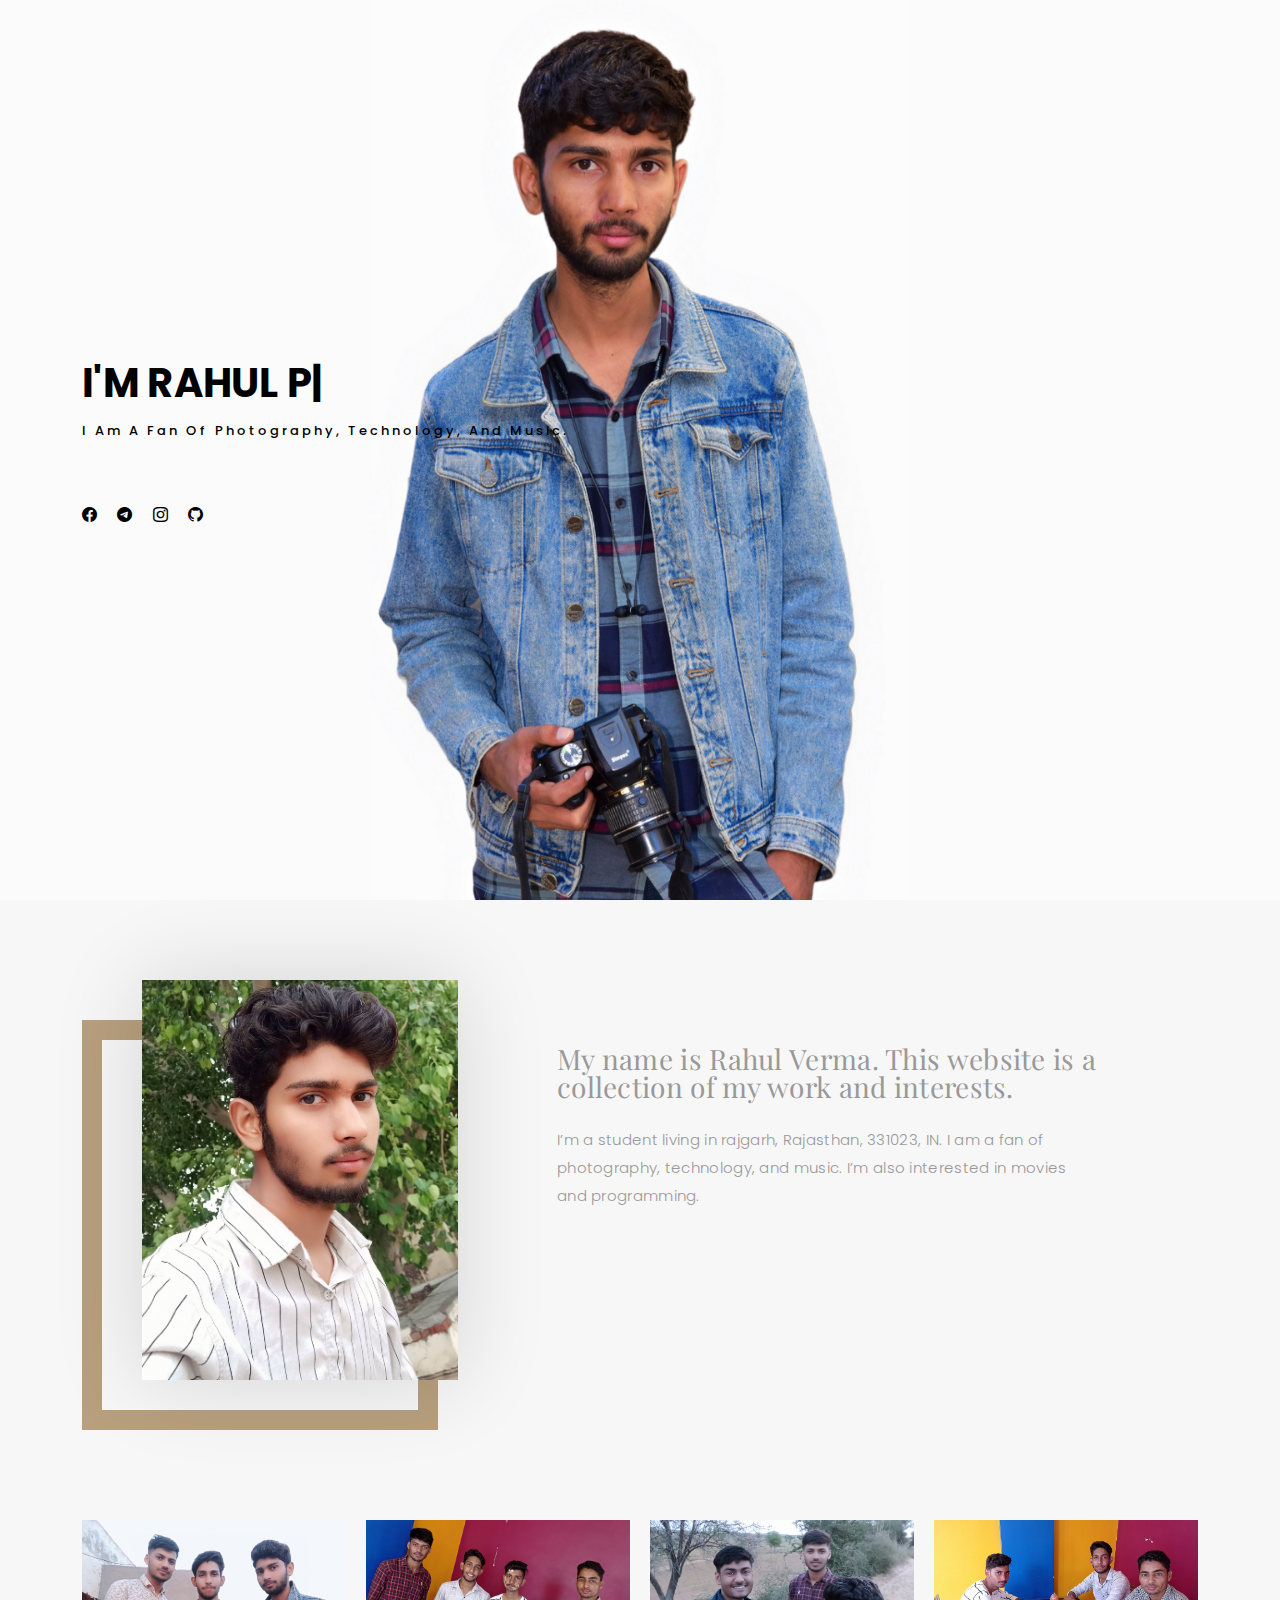
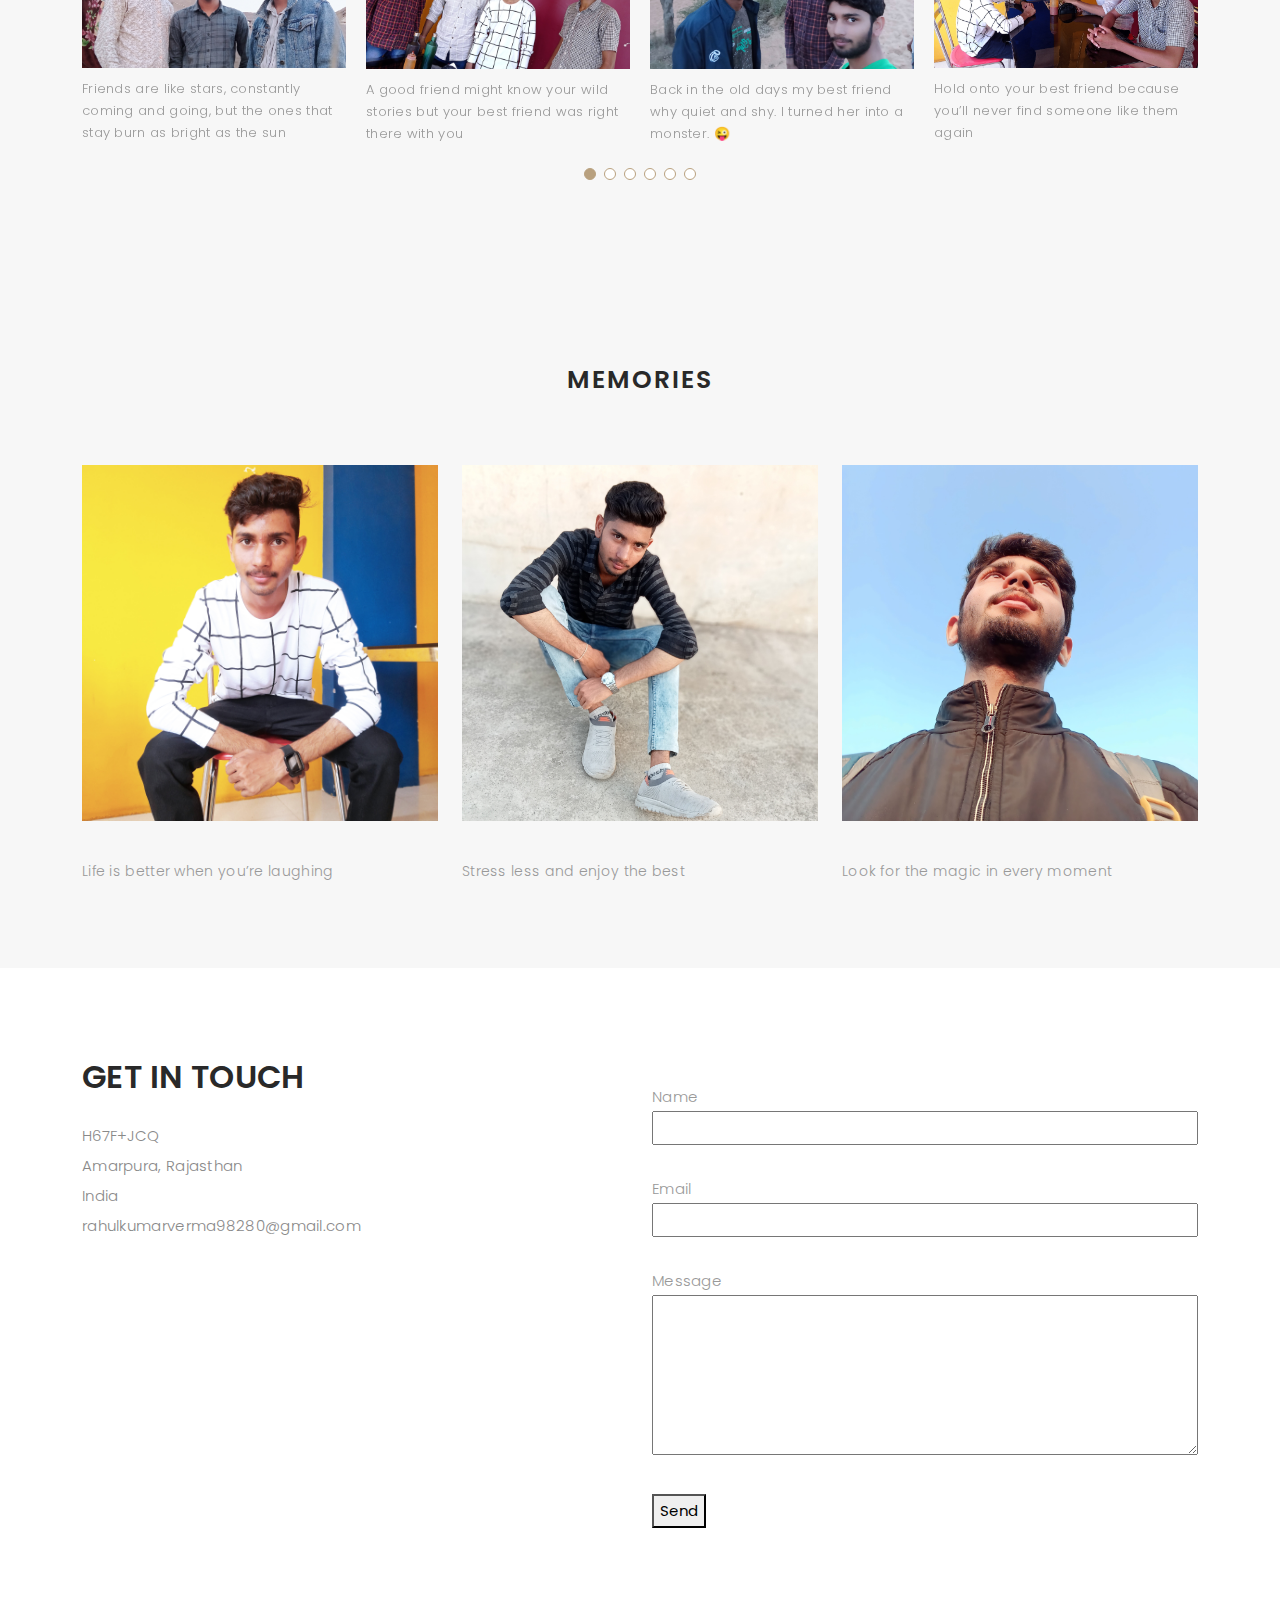
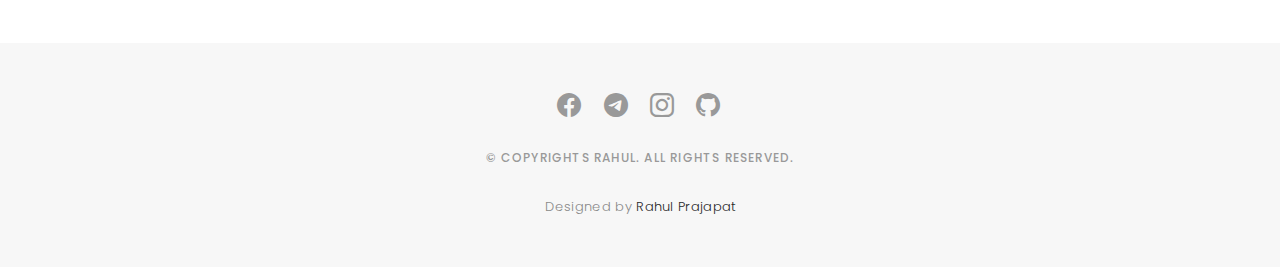
<file: index.html>
<!DOCTYPE html>
<html lang="en">

<head>
  <meta charset="utf-8">
  <meta content="width=device-width, initial-scale=1.0" name="viewport">
  <title>Rahul Prajapat:I am a fan of photography, technology, and music.
      </title>
<meta name="description" content=" My name is Rahul Verma and I'm a college student. This website is a collection of my work and interests.
      "/>
<meta name="keywords" content="rahulprajapat.netlify.app,rahulprajapatamarpura,Rahul,rahul verma,rahul prajapat,personal website,Instagram,rajgarh,churu,amarapura dham,nature,quotes"/>
<link rel="canonical" href="https://rahulprajapat.netlify.app/"/>
<meta name="copyright" content="Rahul prajapat"/>
<meta name="author" content="Rahul prajapat"/>
<meta name="reply-to" content="Rahulverma52275@gmail.com"/>
<meta name="robots" content="all"/>

  <!-- Favicons -->
  <link href="assets/img/favicon.ico" rel="icon">

  <!-- Google Fonts -->
  <link href="https://fonts.googleapis.com/css?family=Poppins:300,300i,400,400i,500,500i,600,600i,700,700i|Playfair+Display:400,400i,500,500i,600,600i,700,700i,900,900i" rel="stylesheet">

  <!-- Vendor CSS Files -->
  <link href="assets/vendor/bootstrap/css/bootstrap.min.css" rel="stylesheet">
  <link href="assets/vendor/bootstrap-icons/bootstrap-icons.css" rel="stylesheet">
  <link href="assets/vendor/boxicons/css/boxicons.min.css" rel="stylesheet">
  <link href="assets/vendor/glightbox/css/glightbox.min.css" rel="stylesheet">
  <link href="assets/vendor/swiper/swiper-bundle.min.css" rel="stylesheet">

  <!-- Template Main CSS File -->
  <link href="assets/css/style.css" rel="stylesheet">
</head>

<body>

  <!-- ======= Header ======= -->
  <header id="header" class="fixed-top ">
    <div class="container d-flex align-items-center justify-content-between">

   <!--   <a href="index.html" class="logo"><img src="assets/img/logo.png" alt="" class="img-fluid"></a> -->
      <!-- Uncomment below if you prefer to use an text logo -->
       <h1 class="logo"><a href="index.html">Rahul</a></h1> 

      <nav id="navbar" class="navbar">
        <ul>
          <li><a class="nav-link scrollto active" href="#hero">Home</a></li>
          <li><a class="nav-link scrollto" href="#about">About</a></li>
          <li><a class="nav-link  scrollto" href="#journal">Memories</a></li>
          <li><a class="nav-link scrollto" href="#contact">Contact</a></li>
        </ul>
        <i class="bi bi-list mobile-nav-toggle"></i>
      </nav><!-- .navbar -->

    </div>
  </header><!-- End Header -->

  <!-- ======= Hero Section ======= -->
  <div id="hero" class="home">

    <div class="container">
      <div class="hero-content">
        <h1>I'm <span class="typed" data-typed-items="Rahul Prajapat, Student"></span></h1>
        <p>I am a fan of photography, technology, and music.
      </p></p>

        <ul class="list-unstyled list-social">
          <li><a href="https://www.facebook.com/profile.php?id=100090888447933"><i class="bi bi-facebook"></i></a></li>
          <li><a href="https://t.me/rahul_verma_789"><i class="bi bi-telegram"></i></a></li>
          <li><a href="https://instagram.com/rahul_verma.789"><i class="bi bi-instagram"></i></a></li>
          <li><a href="https://github.com/rahulverma789"><i class="bi bi-github"></i></a></li>
        </ul>
      </div>
    </div>
  </div><!-- End Hero -->

  <main id="main">

    <!-- ======= About Section ======= -->
    <div id="about" class="paddsection">
      <div class="container">
        <div class="row justify-content-between">

          <div class="col-lg-4 ">
            <div class="div-img-bg">
              <div class="about-img">
                <img src="assets/img/me.jpg" class="img-responsive" alt="me">
              </div>
            </div>
          </div>

          <div class="col-lg-7">
            <div class="about-descr">

              <p class="p-heading">My name is Rahul Verma. This website is a collection of my work and interests. </p>
              <p class="separator">I’m a student living in rajgarh, Rajasthan, 331023, IN. I am a fan of photography, technology, and music. I’m also interested in movies and programming. 
      </p></p>

            </div>

          </div>
        </div>
      </div>
    </div><!-- End About Section -->
    <!-- =======Slide Section ======= -->
    <div id="services">
      <div class="container">

        <div class="services-slider swiper" data-aos="fade-up" data-aos-delay="100">
          <div class="swiper-wrapper">

            <div class="swiper-slide">
              <div class="services-block">
                <img src="assets/img/slide1.jpg" alt="slide1" width="100%" height=""/>
                <span></span>
                <p class="separator">Friends are like stars, constantly coming and going, but the ones that stay burn as bright as the sun</p>
              </div>
            </div><!-- End testimonial item -->

            <div class="swiper-slide">
              <div class="services-block">
                <img src="assets/img/slide2.jpg" alt="slide2" width="100%" height=""/>
                <span></span>
                <p class="separator">A good friend might know your wild stories but your best friend was right there with you</p>
              </div>
            </div><!-- End testimonial item -->

            <div class="swiper-slide">
              <div class="services-block">
                <img src="assets/img/slide3.jpg" alt="slide3" width="100%" height=""/>
                <span></span>
                <p class="separator">Back in the old days my best friend why quiet and shy. I turned her into a monster. 😜</p>
              </div>
            </div><!-- End testimonial item -->

            <div class="swiper-slide">
              <div class="services-block">
               <img src="assets/img/slide4.jpg" alt="slide4" width="100%" height="auto"/>
                <span></span>
                <p class="separator">Hold onto your best friend because you’ll never find someone like them again</p>
              </div>
            </div><!-- End testimonial item -->

            <div class="swiper-slide">
              <div class="services-block">
                <img src="assets/img/slide5.jpg" alt="slide5" width="100%" height="auto"/>
                <span></span>
                <p class="separator">I would never let my best friend do anything stupid…alone</p>
              </div>
            </div><!-- End testimonial item -->

            <div class="swiper-slide">
              <div class="services-block">
                <img src="assets/img/slide6.jpg" alt="slide6" width="100%" height="auto"/>
                <span></span>
                <p class="separator">Find someone who brings out the best in you</p>
              </div>
            </div><!-- End testimonial item -->

          </div>
          <div class="swiper-pagination"></div>
        </div>

      </div>

    </div><!-- End Slide Section -->
      <!-- ======= Journal Section ======= -->
    <div id="journal" class="text-left paddsection">

      <div class="container">
        <div class="section-title text-center">
          <h2>Memories</h2>
        </div>
      </div>

      <div class="container">
        <div class="journal-block">
          <div class="row">

            <div class="col-lg-4 col-md-6">
              <div class="journal-info">

                <a href=""><img src="assets/img/blog-post-1.jpg" class="img-responsive" alt="rahul prajapat"></a>

                <div class="journal-txt">

                  <h4><a href="#"></a></h4>
                  <p class="separator">Life is better when you’re laughing</p>

                </div>

              </div>
            </div>

            <div class="col-lg-4 col-md-6">
              <div class="journal-info">

                <a href=""><img src="assets/img/blog-post-2.jpg" class="img-responsive" alt="rahul prajapat"></a>

                <div class="journal-txt">

                  <h4><a href=""></a></h4>
                  <p class="separator">Stress less and enjoy the best</p>

                </div>

              </div>
            </div>

            <div class="col-lg-4 col-md-6">
              <div class="journal-info">

                <a href=""><img src="assets/img/blog-post-3.jpg" class="img-responsive" alt="rahul prajapat"></a>

                <div class="journal-txt">

                  <h4><a href=""></a></h4>
                  <p class="separator">Look for the magic in every moment</p>

                </div>

              </div>
            </div>

          </div>
        </div>
      </div>

    </div><!-- End Journal Section -->

    <!-- ======= Contact Section ======= -->
    <div id="contact" class="paddsection">
      <div class="container">
        <div class="contact-block1">
          <div class="row">

            <div class="col-lg-6">
              <div class="contact-contact">

                <h2 class="mb-30">GET IN TOUCH</h2>

       <ul class="contact-details">
                  <li><span>H67F+JCQ </span></li>
                  <li><span>Amarpura, Rajasthan</span></li>
                  <li><span>India</span></li>
                  <li><span>rahulkumarverma98280@gmail.com</span></li>
                </ul>
              </div>
            </div>

            <div class="col-lg-6">
              <form name="contact" method="POST" data-netlify="true">
    <p>
      <label for="name">Name</label>
      <input type="text" id="name" name="name" />
    </p>
    <p>
      <label for="email">Email</label>
      <input type="text" id="email" name="email" />
    </p>
    <p>
      <label for="message">Message</label>
      <textarea id="message" name="message"></textarea>
    </p>
    <p>
      <button type="submit">Send</button>
    </p>
  </form>
            </div>
          </div>
        </div>
      </div>
    </div><!-- End Contact Section -->

  </main><!-- End #main -->

  <!-- ======= Footer ======= -->
  <div id="footer" class="text-center">
    <div class="container">
      <div class="socials-media text-center">

        <ul class="list-unstyled">
          <li><a href="https://www.facebook.com/profile.php?id=100090888447933"><i class="bi bi-facebook"></i></a></li>
          <li><a href="https://t.me/rahul_verma_789"><i class="bi bi-telegram"></i></a></li>
          <li><a href="https://instagram.com/rahul_verma.789"><i class="bi bi-instagram"></i></a></li>
          <li><a href="https://github.com/rahulverma789"><i class="bi bi-github"></i></a></li>
        </ul>

      </div>

      <p>&copy; Copyrights Rahul. All rights reserved.</p>

      <div class="credits">
        Designed by <a href="https://instagram.com/rahul_verma.789/">Rahul Prajapat</a>
      </div>

    </div>
  </div><!-- End Footer -->

  <a href="#" class="back-to-top d-flex align-items-center justify-content-center"><i class="bi bi-arrow-up-short"></i></a>

  <!-- Vendor JS Files -->
  <script src="assets/vendor/bootstrap/js/bootstrap.bundle.min.js"></script>
  <script src="assets/vendor/glightbox/js/glightbox.min.js"></script>
  <script src="assets/vendor/isotope-layout/isotope.pkgd.min.js"></script>
  <script src="assets/vendor/swiper/swiper-bundle.min.js"></script>
  <script src="assets/vendor/typed.js/typed.min.js"></script>
  <script src="assets/vendor/php-email-form/validate.js"></script>

  <!-- Template Main JS File -->
  <script src="assets/js/main.js"></script>

</body>

</html>
</file>
<file: assets/css/style.css>
/**
* Template Name: Folio - v4.10.0
* Template URL: https://bootstrapmade.com/folio-bootstrap-portfolio-template/
* Author: BootstrapMade.com
* License: https://bootstrapmade.com/license/
*/

/*--------------------------------------------------------------
# General
--------------------------------------------------------------*/
body {
  background: #ffffff;
  color: #898989;
  font-family: "Poppins", helvetica;
  font-size: 15px;
  font-weight: 300;
  line-height: 20px;
  letter-spacing: 0.02em;
  overflow-x: hidden;
  margin: 0 auto;
  padding: 0;
  box-sizing: border-box;
}

h1,
h2,
h3,
h4,
h5,
h6 {
  margin: 0;
}

h2 {
  color: #292929;
  font-weight: 600;
}

h4 {
  color: #292929;
  font-size: 14px;
  font-weight: 600;
}

a {
  color: #292929;
  text-decoration: none !important;
  transition: all 0.5s ease-in-out 0s;
}

a:hover {
  transition: all 0.5s ease-in-out 0s;
}

p {
  margin: 25px 0;
  padding: 0;
  font-size: 15px;
  color: #999999;
  line-height: 28px;
}

::-moz-selection {
  background: #b8a07e;
  color: #fff;
}

::selection {
  background: #b8a07e;
  color: #fff;
}

.btn {
  background: #333;
  border: medium none;
  border-radius: 0;
  color: #fff;
  font-size: 12px;
  height: 50px;
  line-height: 50px;
  padding: 0 30px;
  text-transform: uppercase;
}

.btn:hover,
.btn:focus {
  color: #fff;
}

.padDiv {
  padding: 30px 20px;
}

.section-title {
  margin-bottom: 70px;
}

.section-title h2 {
  font-size: 25px;
  letter-spacing: 2px;
  text-transform: uppercase;
}

.form-control {
  background-color: transparent;
  border: 1px solid #999;
  border-radius: 0;
  color: #999999;
  font-size: 12px;
  font-weight: 500;
  height: 50px;
  letter-spacing: 0.1em;
  padding-left: 10px;
  margin: 0 0 25px 0;
  line-height: 14px;
  text-transform: uppercase;
}

.form-control:focus {
  box-shadow: none;
  outline: 0 none;
}

.paddsection {
  padding-top: 90px;
  padding-bottom: 90px;
}

.paddsections {
  padding-top: 90px;
  padding-bottom: 90px !important;
}

.hvr-shutter-in-horizontal::before {
  background: #333;
}

.hvr-shutter-in-horizontal:hover {
  background: #b8a07e;
}

.mb-30 {
  margin-bottom: 30px;
}

.main-content {
  padding-top: 140px;
}

/*--------------------------------------------------------------
# Back to top button
--------------------------------------------------------------*/
.back-to-top {
  position: fixed;
  visibility: hidden;
  opacity: 0;
  right: 15px;
  bottom: 15px;
  z-index: 996;
  background: #b8a07e;
  width: 40px;
  height: 40px;
  border-radius: 4px;
  transition: all 0.4s;
}

.back-to-top i {
  font-size: 28px;
  color: #fff;
  line-height: 0;
}

.back-to-top:hover {
  background: #c6b398;
  color: #fff;
}

.back-to-top.active {
  visibility: visible;
  opacity: 1;
}

/*--------------------------------------------------------------
# Header
--------------------------------------------------------------*/
#header {
  transition: all 0.5s;
  z-index: 997;
  padding: 15px 0;
  background-color: #fff;
  top: -100%;
  box-shadow: 0px 2px 25px rgba(0, 0, 0, 0.08);
}

#header.header-scrolled,
#header.header-inner-pages {
  top: 0;
}

#header .logo {
  font-size: 30px;
  margin: 0;
  padding: 0;
  line-height: 1;
  font-weight: 600;
  letter-spacing: 1px;
  font-family: "Playfair Display", sans-serif;
  font-style: italic;
}

#header .logo a {
  color: #898989;
}

#header .logo img {
  max-height: 40px;
}

@media (max-width: 992px) {
  #header {
    border: 0;
  }
}

/*--------------------------------------------------------------
# Navigation Menu
--------------------------------------------------------------*/
/**
* Desktop Navigation 
*/
.navbar {
  padding: 0;
}

.navbar ul {
  margin: 0;
  padding: 0;
  display: flex;
  list-style: none;
  align-items: center;
}

.navbar li {
  position: relative;
}

.navbar a,
.navbar a:focus {
  display: flex;
  align-items: center;
  justify-content: space-between;
  padding: 10px 0 10px 30px;
  font-family: "Poppins", sans-serif;
  font-size: 14px;
  font-weight: 500;
  color: #7e7d7d;
  white-space: nowrap;
  transition: 0.3s;
}

.navbar a i,
.navbar a:focus i {
  font-size: 12px;
  line-height: 0;
  margin-left: 5px;
}

.navbar a:hover,
.navbar .active,
.navbar .active:focus,
.navbar li:hover>a {
  color: #b8a07e;
}

.navbar .dropdown ul {
  display: block;
  position: absolute;
  left: 30px;
  top: calc(100% + 30px);
  margin: 0;
  padding: 10px 0;
  z-index: 99;
  opacity: 0;
  visibility: hidden;
  background: #fff;
  box-shadow: 0px 0px 30px rgba(127, 137, 161, 0.25);
  transition: 0.3s;
}

.navbar .dropdown ul li {
  min-width: 200px;
}

.navbar .dropdown ul a {
  padding: 10px 20px;
  font-weight: 400;
}

.navbar .dropdown ul a i {
  font-size: 12px;
}

.navbar .dropdown ul a:hover,
.navbar .dropdown ul .active:hover,
.navbar .dropdown ul li:hover>a {
  color: #b8a07e;
}

.navbar .dropdown:hover>ul {
  opacity: 1;
  top: 100%;
  visibility: visible;
}

.navbar .dropdown .dropdown ul {
  top: 0;
  left: calc(100% - 30px);
  visibility: hidden;
}

.navbar .dropdown .dropdown:hover>ul {
  opacity: 1;
  top: 0;
  left: 100%;
  visibility: visible;
}

@media (max-width: 1366px) {
  .navbar .dropdown .dropdown ul {
    left: -90%;
  }

  .navbar .dropdown .dropdown:hover>ul {
    left: -100%;
  }
}

/**
* Mobile Navigation 
*/
.mobile-nav-toggle {
  color: #4b4a4a;
  font-size: 28px;
  cursor: pointer;
  display: none;
  line-height: 0;
  transition: 0.5s;
}

.mobile-nav-toggle.bi-x {
  color: #fff;
}

@media (max-width: 991px) {
  .mobile-nav-toggle {
    display: block;
  }

  .navbar ul {
    display: none;
  }
}

.navbar-mobile {
  position: fixed;
  overflow: hidden;
  top: 0;
  right: 0;
  left: 0;
  bottom: 0;
  background: rgba(49, 49, 49, 0.9);
  transition: 0.3s;
}

.navbar-mobile .mobile-nav-toggle {
  position: absolute;
  top: 15px;
  right: 15px;
}

.navbar-mobile ul {
  display: block;
  position: absolute;
  top: 55px;
  right: 15px;
  bottom: 15px;
  left: 15px;
  padding: 10px 0;
  border-radius: 10px;
  background-color: #fff;
  overflow-y: auto;
  transition: 0.3s;
}

.navbar-mobile a,
.navbar-mobile a:focus {
  padding: 10px 20px;
  font-size: 15px;
  color: #4b4a4a;
}

.navbar-mobile a:hover,
.navbar-mobile .active,
.navbar-mobile li:hover>a {
  color: #b8a07e;
}

.navbar-mobile .getstarted,
.navbar-mobile .getstarted:focus {
  margin: 15px;
}

.navbar-mobile .dropdown ul {
  position: static;
  display: none;
  margin: 10px 20px;
  padding: 10px 0;
  z-index: 99;
  opacity: 1;
  visibility: visible;
  background: #fff;
  box-shadow: 0px 0px 30px rgba(127, 137, 161, 0.25);
}

.navbar-mobile .dropdown ul li {
  min-width: 200px;
}

.navbar-mobile .dropdown ul a {
  padding: 10px 20px;
}

.navbar-mobile .dropdown ul a i {
  font-size: 12px;
}

.navbar-mobile .dropdown ul a:hover,
.navbar-mobile .dropdown ul .active:hover,
.navbar-mobile .dropdown ul li:hover>a {
  color: #b8a07e;
}

.navbar-mobile .dropdown>.dropdown-active {
  display: block;
}

/*--------------------------------------------------------------
# Hero
--------------------------------------------------------------*/
#hero {
  background: url("../img/home-bg.jpg") repeat scroll center center/cover;
  height: 100vh;
  width: 100%;
}

#hero .hero-content {
  height: 100vh;
  text-align: left;
  width: 100%;
  display: flex;
  justify-content: center;
  flex-direction: column;
}

.hero-content h1 {
  font-size: 40px;
  font-weight: 700;
  margin-bottom: 10px;
  text-transform: uppercase;
  color: #000;
}

.hero-content p {
  font-size: 13px;
  letter-spacing: 3px;
  margin-top: 0;
  margin-bottom: 30px;
  text-transform: capitalize;
  color: #000;
  font-weight: 500;
}

.hero-content .list-social li {
  float: left;
  margin-right: 20px;
}

.hero-content .list-social li i {
  color: #000;
  font-size: 15px;
}

/*--------------------------------------------------------------
# Breadcrumbs
--------------------------------------------------------------*/
.breadcrumbs {
  padding: 120px 0 0 0;
  background-color: white;
  min-height: 40px;
}

@media (max-width: 992px) {
  .breadcrumbs {
    padding-top: 100px;
  }
}

.breadcrumbs h2 {
  font-size: 24px;
  font-weight: 300;
  margin: 0;
}

@media (max-width: 992px) {
  .breadcrumbs h2 {
    margin: 0 0 10px 0;
  }
}

.breadcrumbs ol {
  display: flex;
  flex-wrap: wrap;
  list-style: none;
  padding: 0;
  margin: 0;
  font-size: 14px;
}

.breadcrumbs ol li+li {
  padding-left: 10px;
}

.breadcrumbs ol li+li::before {
  display: inline-block;
  padding-right: 10px;
  color: #6c757d;
  content: "/";
}

@media (max-width: 768px) {
  .breadcrumbs .d-flex {
    display: block !important;
  }

  .breadcrumbs ol {
    display: block;
  }

  .breadcrumbs ol li {
    display: inline-block;
  }
}

/*-----------------------------------------------------------------------------------*/
/*  About
/*-----------------------------------------------------------------------------------*/
#about {
  width: 100%;
  height: auto;
  background: #f7f7f7;
  padding-top: 120px;
}

#about .div-img-bg {
  padding-bottom: 30px;
  border: 20px solid #b8a07e;
}

#about .div-img-bg .about-img img {
  width: 100%;
  box-shadow: 0px 0px 85px 0px rgba(0, 0, 0, 0.14);
  margin-top: -60px;
  margin-left: 40px;
  height: 400px;
  -o-object-fit: cover;
  object-fit: cover;
}

#about .about-descr .p-heading {
  font-family: "Playfair Display", serif;
  font-size: 28px;
  text-align: left;
}

#about .about-descr .separator {
  max-width: 80%;
  margin-bottom: 0;
  text-align: left;
}

/*--------------------------------------------------------------
# Services
--------------------------------------------------------------*/
#services {
  background: #f7f7f7;
  position: relative;
  padding-bottom: 80px;
}

.services-block span {
  margin: 10px 0;
  position: relative;
  font-size: 13px;
  color: #292929;
  letter-spacing: 0.1em;
  font-weight: 500;
  text-transform: uppercase;
  display: block;
}

.services-block .separator {
  margin: 0;
  font-size: 13px;
  line-height: 22px;
}

.services-block i {
  font-size: 44px;
  color: #b8a07e;
  line-height: 44px;
}

.services-slider .swiper-pagination {
  margin-top: 30px;
  position: relative;
}

.services-slider .swiper-pagination .swiper-pagination-bullet {
  width: 12px;
  height: 12px;
  background-color: #fff;
  opacity: 1;
  border: 1px solid #b8a07e;
}

.services-slider .swiper-pagination .swiper-pagination-bullet-active {
  background-color: #b8a07e;
}

/*--------------------------------------------------------------
# Portfolio
--------------------------------------------------------------*/
#portfolio {
  position: relative;
  padding-bottom: 50px;
}

#portfolio #portfolio-flters {
  padding: 0;
  margin: 0 auto 35px auto;
  list-style: none;
  text-align: center;
  border-radius: 50px;
  padding: 2px 15px;
}

#portfolio #portfolio-flters li {
  cursor: pointer;
  display: inline-block;
  padding: 10px 15px 8px 15px;
  font-size: 14px;
  font-weight: 600;
  line-height: 1;
  text-transform: uppercase;
  color: #999999;
  margin-bottom: 5px;
  transition: all 0.3s ease-in-out;
}

#portfolio #portfolio-flters li:hover,
#portfolio #portfolio-flters li.filter-active {
  color: #b8a07e;
}

#portfolio #portfolio-flters li:last-child {
  margin-right: 0;
}

#portfolio .portfolio-item {
  margin-bottom: 30px;
}

#portfolio .portfolio-item .portfolio-info {
  opacity: 0;
  position: absolute;
  left: 30px;
  right: 30px;
  bottom: 0;
  z-index: 3;
  transition: all ease-in-out 0.3s;
  background: rgba(255, 255, 255, 0.9);
  padding: 15px;
}

#portfolio .portfolio-item .portfolio-info h4 {
  font-size: 18px;
  color: #666;
  font-weight: 600;
  margin-bottom: 10px;
}

#portfolio .portfolio-item .portfolio-info p {
  color: #999;
  font-size: 14px;
  margin: 0;
  padding: 0;
}

#portfolio .portfolio-item .portfolio-info .preview-link,
#portfolio .portfolio-item .portfolio-info .details-link {
  position: absolute;
  right: 40px;
  font-size: 24px;
  top: calc(50% - 18px);
  color: #b8a07e;
}

#portfolio .portfolio-item .portfolio-info .preview-link:hover,
#portfolio .portfolio-item .portfolio-info .details-link:hover {
  color: #cab89f;
}

#portfolio .portfolio-item .portfolio-info .details-link {
  right: 10px;
}

#portfolio .portfolio-item:hover .portfolio-info {
  opacity: 1;
  bottom: 20px;
}

/*--------------------------------------------------------------
# Portfolio Details
--------------------------------------------------------------*/
.portfolio-details {
  padding-top: 40px;
}

.portfolio-details .portfolio-details-slider img {
  width: 100%;
}

.portfolio-details .portfolio-details-slider .swiper-pagination {
  margin-top: 20px;
  position: relative;
}

.portfolio-details .portfolio-details-slider .swiper-pagination .swiper-pagination-bullet {
  width: 12px;
  height: 12px;
  background-color: #fff;
  opacity: 1;
  border: 1px solid #b8a07e;
}

.portfolio-details .portfolio-details-slider .swiper-pagination .swiper-pagination-bullet-active {
  background-color: #b8a07e;
}

.portfolio-details .portfolio-info {
  padding: 30px;
  box-shadow: 0px 0 30px rgba(75, 74, 74, 0.08);
}

.portfolio-details .portfolio-info h3 {
  font-size: 22px;
  font-weight: 700;
  margin-bottom: 20px;
  padding-bottom: 20px;
  border-bottom: 1px solid #eee;
}

.portfolio-details .portfolio-info ul {
  list-style: none;
  padding: 0;
  font-size: 15px;
}

.portfolio-details .portfolio-info ul li+li {
  margin-top: 10px;
}

.portfolio-details .portfolio-description {
  padding-top: 30px;
}

.portfolio-details .portfolio-description h2 {
  font-size: 26px;
  font-weight: 700;
  margin-bottom: 20px;
}

.portfolio-details .portfolio-description p {
  padding: 0;
}

/*--------------------------------------------------------------
# Journal
--------------------------------------------------------------*/
#journal,
#journal-blog {
  height: auto;
  width: 100%;
  background: #f7f7f7;
  padding-bottom: 60px;
  position: relative;
}

#journal-blog {
  background: #fff;
  padding-bottom: 30px;
}

#journal .journal-block {
  display: inline-block;
  height: auto;
  width: 100%;
}

#journal .journal-block .journal-info {
  position: relative;
}

.journal-block .journal-info img {
  max-width: 100%;
}

.journal-block .journal-info .journal-txt {
  padding: 25px 0px;
  position: relative;
}

.journal-block .journal-info .journal-txt h4 a {
  display: block;
  font-size: 19px;
  line-height: 24px;
  margin: 0 0 13px 0;
  font-weight: 500;
  color: #292929;
  transition: all 0.5s ease-in-out 0s;
}

.journal-block .journal-info .journal-txt h4 a:hover {
  color: #b8a07e;
  transition: all 0.5s ease-in-out 0s;
}

.journal-block .journal-info .journal-txt p {
  margin: 0;
  font-size: 14px;
  line-height: 24px;
}

/*--------------------------------------------------------------
# Journal
--------------------------------------------------------------*/
#contact {
  height: auto;
  width: 100%;
}

.contact-details {
  list-style: none;
  margin: 0;
  padding: 0;
}

.contact-details li {
  padding-bottom: 10px;
}

#contact input,
#contact textarea {
  width: 100%;
  margin-bottom: 5px;
}

#contact textarea {
  min-height: 160px;
}

.php-email-form .error-message {
  display: none;
  color: #fff;
  background: #ed3c0d;
  text-align: left;
  padding: 15px;
  margin-bottom: 15px;
  font-weight: 600;
}

.php-email-form .error-message br+br {
  margin-top: 25px;
}

.php-email-form .sent-message {
  display: none;
  color: #fff;
  background: #18d26e;
  text-align: center;
  padding: 15px;
  font-weight: 600;
  margin-bottom: 15px;
}

.php-email-form .loading {
  display: none;
  background: #fff;
  text-align: center;
  padding: 15px;
  margin-bottom: 15px;
}

.php-email-form .loading:before {
  content: "";
  display: inline-block;
  border-radius: 50%;
  width: 24px;
  height: 24px;
  margin: 0 10px -6px 0;
  border: 3px solid #18d26e;
  border-top-color: #eee;
  -webkit-animation: animate-loading 1s linear infinite;
  animation: animate-loading 1s linear infinite;
}

@-webkit-keyframes animate-loading {
  0% {
    transform: rotate(0deg);
  }

  100% {
    transform: rotate(360deg);
  }
}

@keyframes animate-loading {
  0% {
    transform: rotate(0deg);
  }

  100% {
    transform: rotate(360deg);
  }
}

/*--------------------------------------------------------------
# Blog
--------------------------------------------------------------*/
/*  Navbar fixd page */
.subpage-nav {
  display: block !important;
}

/*-----------------------------------------------------------------------------------*/
/*  /* Single page */
/*-----------------------------------------------------------------------------------*/
#journal-blog {
  padding-top: 140px;
}

/* main content */
.main-content {
  background: #f7f7f7;
}

.main-content .container-main {
  display: inline-block;
  width: 100%;
}

.main-content .container-main .block-main {
  margin-bottom: 30px;
  overflow: hidden;
}

.container-main .block-main .content-main {
  background: #fff none repeat scroll 0 0;
  display: inline-block;
  width: 100%;
}

.journal-txt h4 a {
  display: block;
  font-size: 19px;
  line-height: 24px;
  margin: 0 0 13px 0;
  font-weight: 500;
  color: #292929;
  transition: all 0.5s ease-in-out 0s;
}

.journal-txt h4 a:hover {
  color: #b8a07e;
  transition: all 0.5s ease-in-out 0s;
}

.post-meta ul li {
  font-size: 12px;
  font-weight: normal;
  margin-left: 8px;
  margin-right: 8px;
  text-transform: capitalize;
  display: inline-block;
  float: none;
}

.content-main .post-meta a {
  color: #a2a2a2;
  margin-left: 5px;
}

/* Commonts */
.comments {
  background: #fff;
}

.entry-comments h6 {
  margin-right: 10px;
  font-size: 13px;
  letter-spacing: 0.1em;
  font-weight: 500;
}

.entry-comments-item {
  margin-top: 40px;
  padding-bottom: 40px;
  border-bottom: 1px solid #f2f2f2;
}

.entry-comments-avatar {
  position: absolute;
  display: block;
  border-radius: 50%;
  width: 60px;
  height: 60px;
}

.entry-comments-body {
  padding-left: 86px;
}

.entry-comments-author {
  margin-right: 10px;
  font-size: 13px;
  color: #292929;
  letter-spacing: 0.1em;
  font-weight: 500;
}

.rep {
  font-size: 13px;
  color: #292929;
  letter-spacing: 0.1em;
  font-weight: 500;
  text-transform: capitalize;
}

.entry-comments span a {
  font-size: 13px;
  color: #999;
}

.entry-comments-reply {
  padding-left: 10%;
}

/* Commonts form */
.cmt {
  background: #fff;
}

blockquote {
  padding: 40px;
  background-color: #f2f2f2;
  margin: 30px 0;
  border: none;
  border-left: 4px solid #b8a07e;
}

/*--------------------------------------------------------------
# Footer
--------------------------------------------------------------*/
#footer {
  background: #f7f7f7;
  padding-top: 50px;
  padding-bottom: 50px;
}

#footer .socials-media {
  width: 100%;
}

#footer .socials-media ul {
  display: inline-block;
  float: none;
  margin: 0 0 20px 0;
}

#footer .socials-media ul li {
  float: left;
  margin-left: 10px;
  margin-right: 10px;
}

#footer .socials-media ul li a {
  font-size: 24px;
  color: #999;
  letter-spacing: 0.1em;
  font-weight: 500;
  background: transparent;
  text-transform: uppercase;
  transition: all 0.5s ease-in-out 0s;
}

#footer .socials-media ul li a:hover {
  color: #b8a07e;
  transition: all 0.5s ease-in-out 0s;
}

#footer p {
  font-size: 12px;
  letter-spacing: 0.1em;
  font-weight: 500;
  margin-top: 0;
  text-transform: uppercase;
}

.credits {
  font-size: 13px;
}

/** Width between 1200x to 0
 *  ~~~~~~~~~~~~~~~~~~~~~~~~~~~~~~~~~~~~
 */
/** Width between 992px to 1199px
 *  ~~~~~~~~~~~~~~~~~~~~~~~~~~~~~~~~~~~~
 */
/** Width between 768px to 991px
 *  ~~~~~~~~~~~~~~~~~~~~~~~~~~~~~~~~~~~~
 */
@media (min-width: 768px) and (max-width: 991px) {

  /* Navbar */
  nav {
    padding: 10px 15px;
  }

  .nav-menu {
    margin-top: 40px;
    display: none;
    float: none;
    width: 100%;
  }

  .nav-menu li {
    float: none;
    width: 100%;
    text-align: center;
    border-top: 1px solid #f7f7f7;
    line-height: 45px;
    margin-left: 0;
    padding-top: 10px;
    padding-bottom: 10px;
  }

  .responsive {
    float: right;
    padding-top: 15px;
    display: block;
  }

  /* About */
  .head-info .header-content .cmaster h1 {
    font-size: 32px;
  }

  #about .div-img-bg {
    padding: 0;
  }

  #about .div-img-bg .about-img img {
    margin-top: 0%;
    margin-left: calc(0% - 0px);
  }

  #about .about-descr .p-heading {
    font-size: 20px;
  }

  #about .about-descr .separator {
    max-width: 100%;
    margin-bottom: 0;
  }

  /* portfolio */
  #portfolio .portfolio-list .nav li {
    float: none;
    margin: 20px;
    display: inline-block;
  }

  /* journal */
  #journal .journal-block .journal-info {
    margin-bottom: 30px;
  }

  /* Contact */
  .contact-contact {
    margin-bottom: 30px;
  }

  /* Footer */
  #footer .socials-media ul li {
    margin-right: 0;
    margin-left: 0;
    float: none;
    display: inline-block;
  }
}

/** Width between 767px to 0
 *  ~~~~~~~~~~~~~~~~~~~~~~~~~~~~~~~~~~~~
 */
@media (max-width: 767px) {

  /* Navbar */
  nav {
    padding: 20px 15px;
  }

  .nav-menu {
    margin-top: 40px;
    display: none;
    float: none;
    width: 100%;
  }

  .nav-menu li {
    float: none;
    width: 100%;
    text-align: center;
    border-top: 1px solid #f7f7f7;
    line-height: 45px;
    margin-left: 0;
    padding-top: 10px;
    padding-bottom: 10px;
  }

  .responsive {
    float: right;
    padding-top: 15px;
    display: block;
  }

  /* About */
  .head-info .header-content h1 {
    font-size: 32px;
  }

  #about .div-img-bg {
    padding: 0;
  }

  #about .div-img-bg .about-img img {
    margin-top: 0%;
    margin-left: calc(0% - 0px);
  }

  #about .about-descr .p-heading {
    font-size: 20px;
  }

  #about .about-descr .separator {
    max-width: 100%;
    margin-bottom: 0;
  }

  /* portfolio */
  #portfolio .portfolio-list .nav li {
    float: none;
    margin: 20px;
    display: inline-block;
  }

  /* journal */
  #journal .journal-block .journal-info {
    margin-bottom: 30px;
  }

  /* Contact */
  .contact-contact {
    margin-bottom: 30px;
  }

  /* Footer */
  #footer .socials-media ul li {
    margin-right: 0;
    margin-left: 0;
    float: none;
    display: inline-block;
  }
}

/** Width between 600px to 0
 *  ~~~~~~~~~~~~~~~~~~~~~~~~~~~~~~~~~~~~
 */
@media (max-width: 600px) {

  /* Navbar */
  nav {
    padding: 20px 15px;
  }

  .nav-menu {
    margin-top: 40px;
    display: none;
    float: none;
    width: 100%;
  }

  .nav-menu li {
    float: none;
    width: 100%;
    text-align: center;
    border-top: 1px solid #f7f7f7;
    line-height: 45px;
    margin-left: 0;
    padding-top: 10px;
    padding-bottom: 10px;
  }

  .responsive {
    float: right;
    padding-top: 15px;
    display: block;
  }

  /* About */
  .head-info .header-content h1 {
    font-size: 32px;
  }

  #about .div-img-bg {
    padding: 0;
  }

  #about .div-img-bg .about-img img {
    margin-top: 0%;
    margin-left: calc(0% - 0px);
  }

  #about .about-descr .p-heading {
    font-size: 20px;
  }

  #about .about-descr .separator {
    max-width: 100%;
    margin-bottom: 0;
  }

  /* portfolio */
  #portfolio .portfolio-list .nav li {
    float: none;
    margin: 10px;
    display: inline-block;
  }

  /* journal */
  #journal .journal-block .journal-info {
    margin-bottom: 30px;
  }

  /* Contact */
  .contact-contact {
    margin-bottom: 30px;
  }

  /* Footer */
  #footer .socials-media ul li {
    margin-right: 0;
    margin-left: 0;
    float: none;
    display: inline-block;
  }
}

/** Width between 480px to 0
 *  ~~~~~~~~~~~~~~~~~~~~~~~~~~~~~~~~~~~~
 */
@media (max-width: 480px) {

  /* Navbar */
  nav {
    padding: 20px 15px;
  }

  .nav-menu {
    margin-top: 40px;
    display: none;
    float: none;
    width: 100%;
  }

  .nav-menu li {
    float: none;
    width: 100%;
    text-align: center;
    border-top: 1px solid #f7f7f7;
    line-height: 45px;
    margin-left: 0;
    padding-top: 10px;
    padding-bottom: 10px;
  }

  .responsive {
    float: right;
    padding-top: 15px;
    display: block;
  }

  /* About */
  .head-info .header-content h1 {
    font-size: 32px;
  }

  #about .div-img-bg {
    padding: 0;
  }

  #about .div-img-bg .about-img img {
    margin-top: 0%;
    margin-left: calc(0% - 0px);
  }

  #about .about-descr .p-heading {
    font-size: 20px;
  }

  #about .about-descr .separator {
    max-width: 100%;
    margin-bottom: 0;
  }

  /* portfolio */
  #portfolio .portfolio-list .nav li {
    float: none;
    margin: 20px;
  }

  /* journal */
  #journal .journal-block .journal-info {
    margin-bottom: 30px;
  }

  /* Contact */
  .contact-contact {
    margin-bottom: 30px;
  }

  /* Footer */
  #footer .socials-media ul li {
    margin-right: 0;
    margin-left: 0;
    float: none;
    display: inline-block;
  }
}

/** Width between 320px to 0
 *  ~~~~~~~~~~~~~~~~~~~~~~~~~~~~~~~~~~~~
 */
@media (max-width: 320px) {

  /* Navbar */
  nav {
    padding: 20px 15px;
  }

  .nav-menu {
    margin-top: 40px;
    display: none;
    float: none;
    width: 100%;
  }

  .nav-menu li {
    float: none;
    width: 100%;
    text-align: center;
    border-top: 1px solid #f7f7f7;
    line-height: 45px;
    margin-left: 0;
    padding-top: 10px;
    padding-bottom: 10px;
  }

  .responsive {
    float: right;
    padding-top: 15px;
    display: block;
  }

  /* About */
  .head-info .header-content h1 {
    font-size: 32px;
  }

  #about .div-img-bg {
    padding: 0;
  }

  #about .div-img-bg .about-img img {
    margin-top: 0%;
    margin-left: calc(0% - 0px);
  }

  #about .about-descr .p-heading {
    font-size: 20px;
  }

  #about .about-descr .separator {
    max-width: 100%;
    margin-bottom: 0;
  }

  /* portfolio */
  #portfolio .portfolio-list .nav li {
    float: none;
    margin: 20px;
  }

  /* journal */
  #journal .journal-block .journal-info {
    margin-bottom: 30px;
  }

  /* Contact */
  .contact-contact {
    margin-bottom: 30px;
  }

  /* Footer */
  #footer .socials-media ul li {
    margin-right: 0;
    margin-left: 0;
    float: none;
    display: inline-block;
  }

  /* Single page */
  .entry-comments-body span {
    display: inline-block;
    margin-right: 0;
  }
}
</file>
